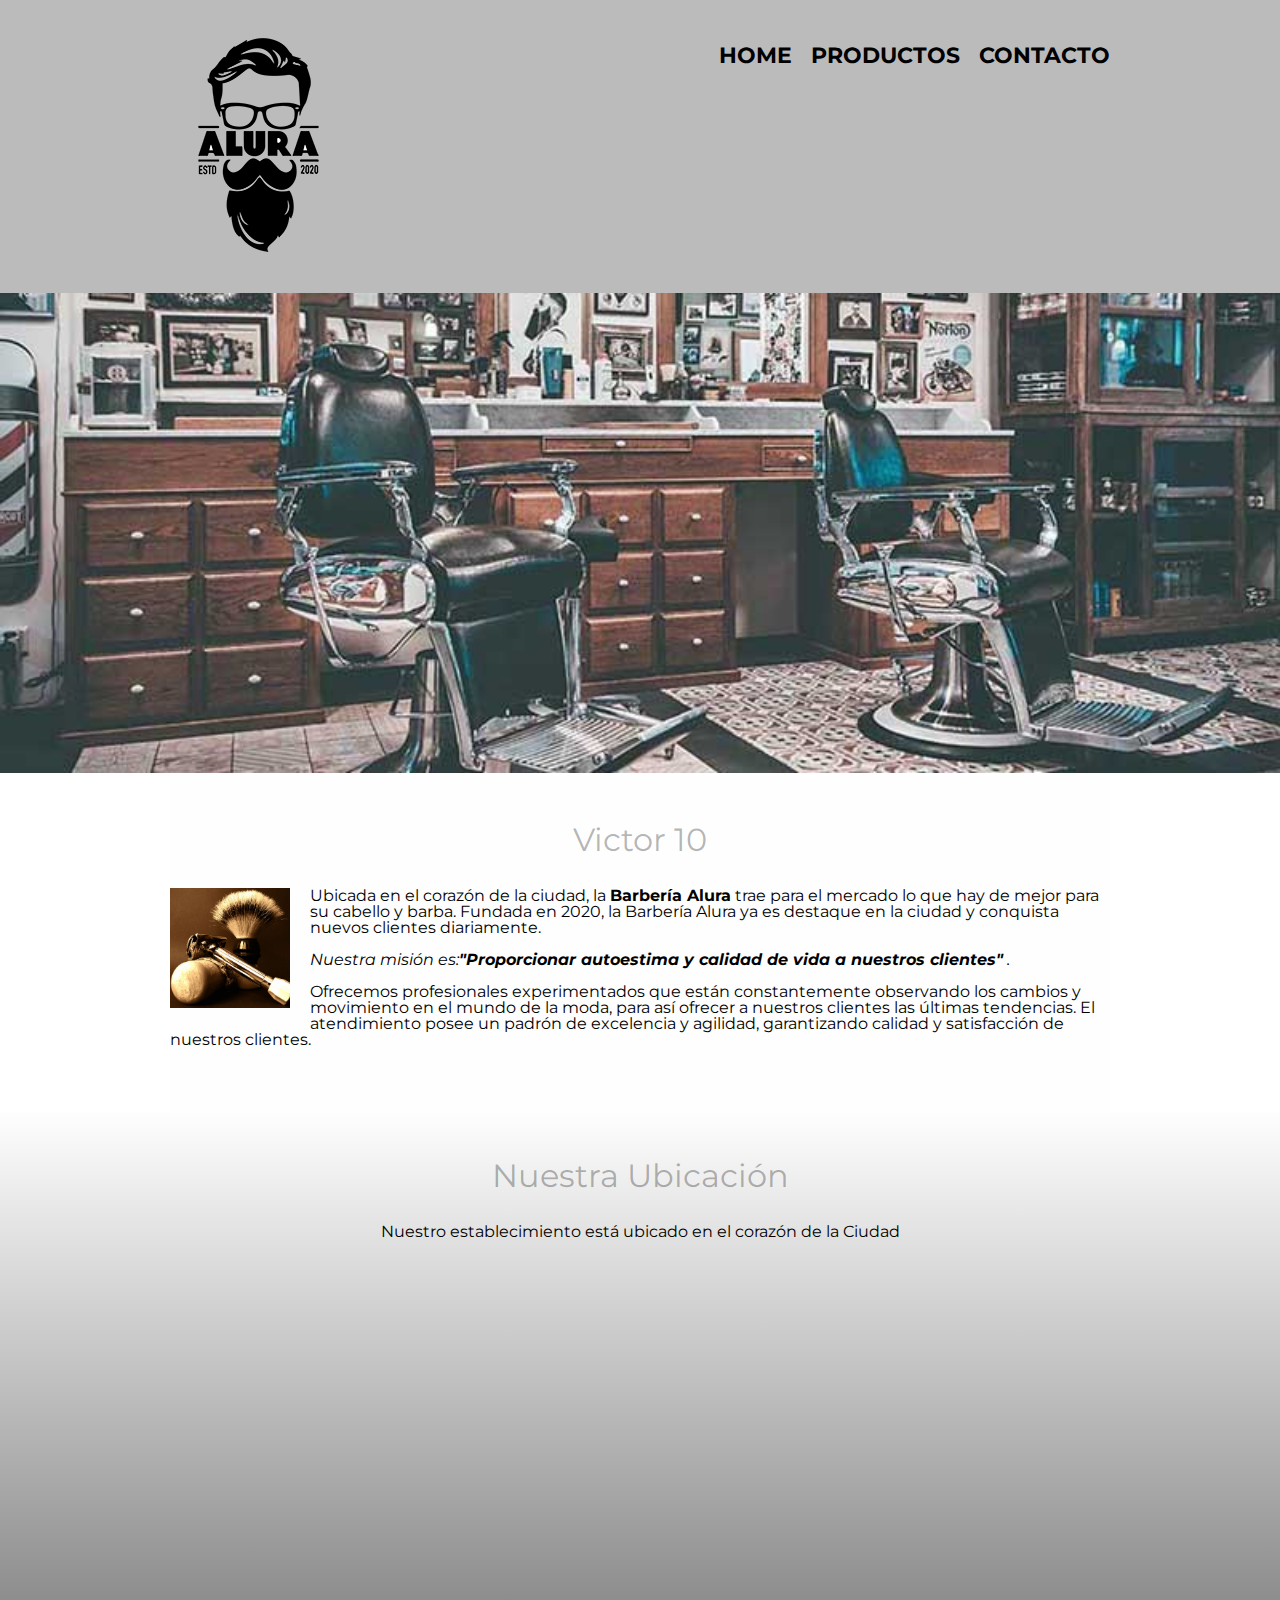
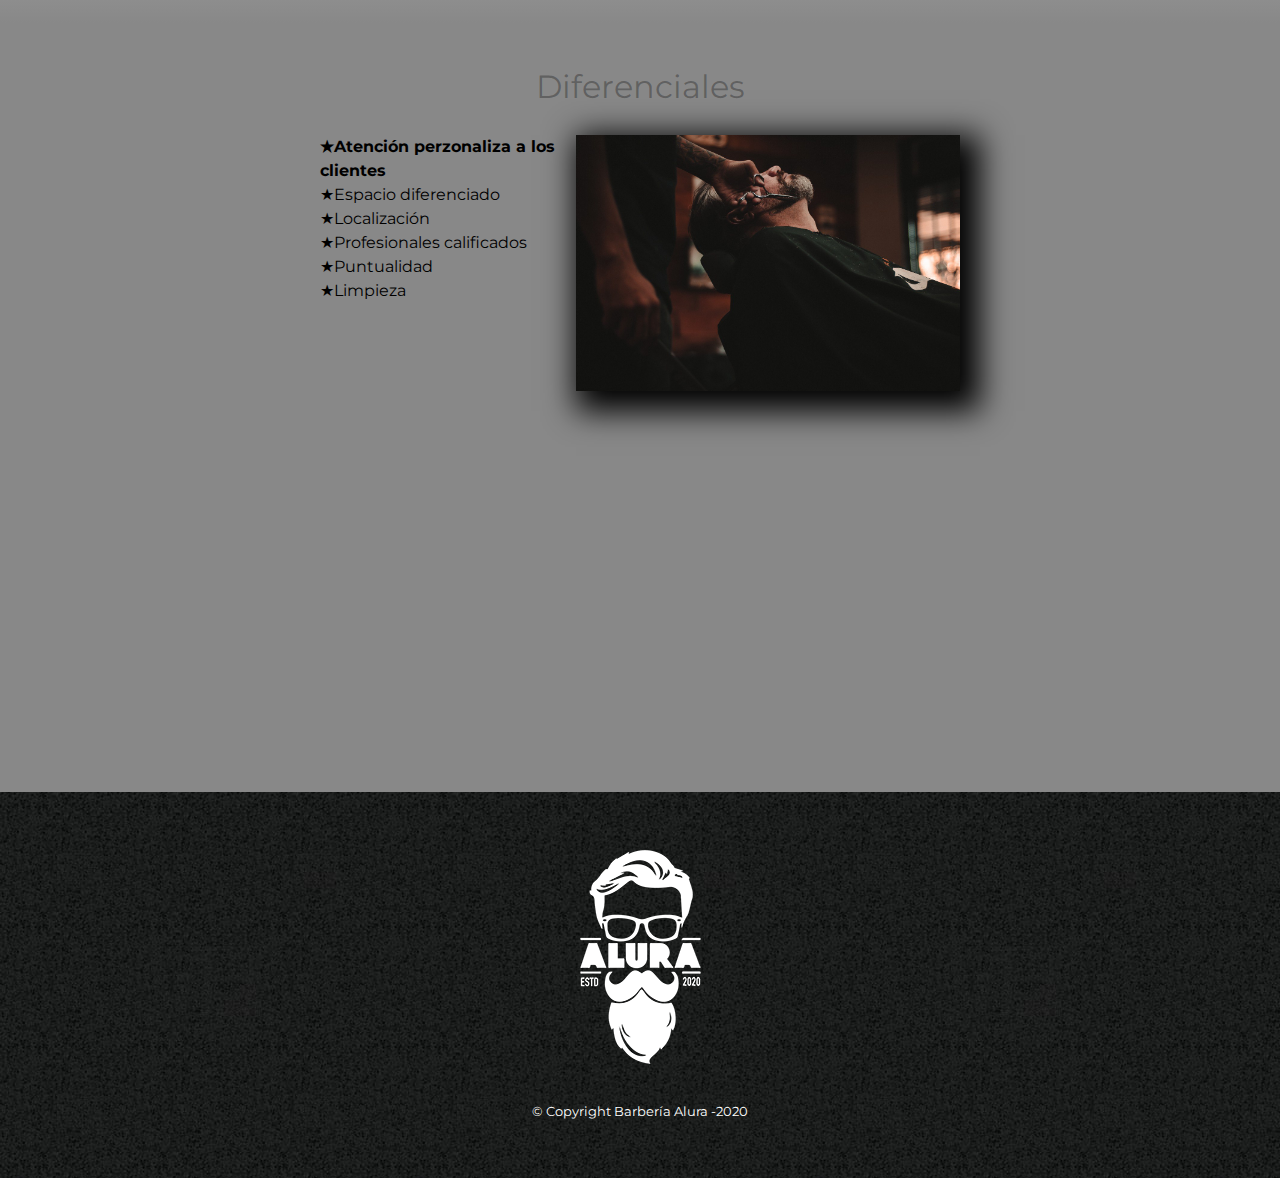
<file: Index.html>
<!DOCTYPE html>

<html lang="es">

    <head>
        <meta charset="UTF-8">
        <meta name="viewport" content="width=device-width">
        <title>Barbería Alura</title>
        <link rel="stylesheet" href="reset.css">
        <link rel="stylesheet" href="style.css">
        <link rel="preconnect" href="https://fonts.googleapis.com">
<link rel="preconnect" href="https://fonts.gstatic.com" crossorigin>
<link href="https://fonts.googleapis.com/css2?family=Montserrat:wght@300&display=swap" rel="stylesheet">
       

    </head>

    <body>

        <header>

            <div class="caja">
                <h1>
                    <img src ="imagenes/logo.png">

                </h1>  
                <nav>
                    <ul class="navegacion">
                        <li><a href="Index.html">Home</a></li>
                        <li><a href="producto.html">Productos</a></li>
                        <li><a href="contacto.html">Contacto</a></li>
    
                    </ul>

                </nav>
            </div>
            
            
            
            


        </header>
        <img class="banner" src="banner/banner.jpg">

        <main>
          

            <section class="principal">
                <h2 class="titulo-principal">Victor 10</h2>

                <img src="imagenes/utensilios.jpg" alt="utensilios de un barbero." class="utensilios">
    
                <p>Ubicada en el corazón de la ciudad, la <strong>Barbería Alura</strong> trae para el mercado lo que hay de mejor para su cabello y barba. Fundada en 2020, la Barbería Alura ya es destaque en la ciudad y conquista nuevos clientes diariamente. </p>
            
                <p id="mision"><em>Nuestra misión es:<strong>"Proporcionar autoestima y calidad de vida a nuestros clientes"</strong> .</em></p>
            
                <p>Ofrecemos profesionales experimentados que están constantemente observando los cambios y movimiento en el mundo de la moda, para así ofrecer a nuestros clientes las últimas tendencias. El atendimiento posee un padrón de excelencia y agilidad, garantizando calidad y satisfacción de nuestros clientes. </p>
    
            </section>

            <section class="mapa">
                <h3 class="titulo-principal">Nuestra Ubicación</h3>
                <p>Nuestro establecimiento está ubicado en el corazón de la Ciudad
                </p>

                <div class="mapa-contenido">
                    <iframe src="https://www.google.com/maps/embed?pb=!1m18!1m12!1m3!1d3657.106693512036!2d-46.65390548447542!3d-23.564611267598654!2m3!1f0!2f0!3f0!3m2!1i1024!2i768!4f13.1!3m3!1m2!1s0x94ce59541c6c79c3%3A0x36b90a85f0f8cb33!2sGrupo%20Alura!5e0!3m2!1ses-419!2sar!4v1664247831950!5m2!1ses-419!2sar" width="100%" height="300" style="border:0;" allowfullscreen="" loading="lazy" referrerpolicy="no-referrer-when-downgrade"></iframe>
                </div>
               

            </section>
    
            <section class="diferenciales">

                <h3 class="titulo-principal">Diferenciales</h3>
               
               <div class="contenido-diferenciales">
                <ul class="lista-diferenciales">
                    <li class="items">Atención perzonaliza a los clientes</li>
                    <li class="items">Espacio diferenciado</li>
                    <li class="items">Localización</li>
                    <li class="items">Profesionales calificados</li>
                    <li class="items">Puntualidad</li>
                    <li class="items">Limpieza</li>
                </ul><img src="diferenciales/diferenciales.jpg" class="imagen-diferenciales">
               </div>
          
               <div class="video">
                <iframe width="100%" height="315" src="https://www.youtube.com/embed/wcVVXUV0YUY" title="YouTube video player" frameborder="0" allow="accelerometer; autoplay; clipboard-write; encrypted-media; gyroscope; picture-in-picture" allowfullscreen></iframe>
            </div>

            </section>

            
            

        </main>
        

        <footer>
            <img src="imagenes/logo-blanco.png">
            <p class="copyright">&copy Copyright Barbería Alura -2020</p>
        </footer>

        

    </body>

    


</html>
</file>
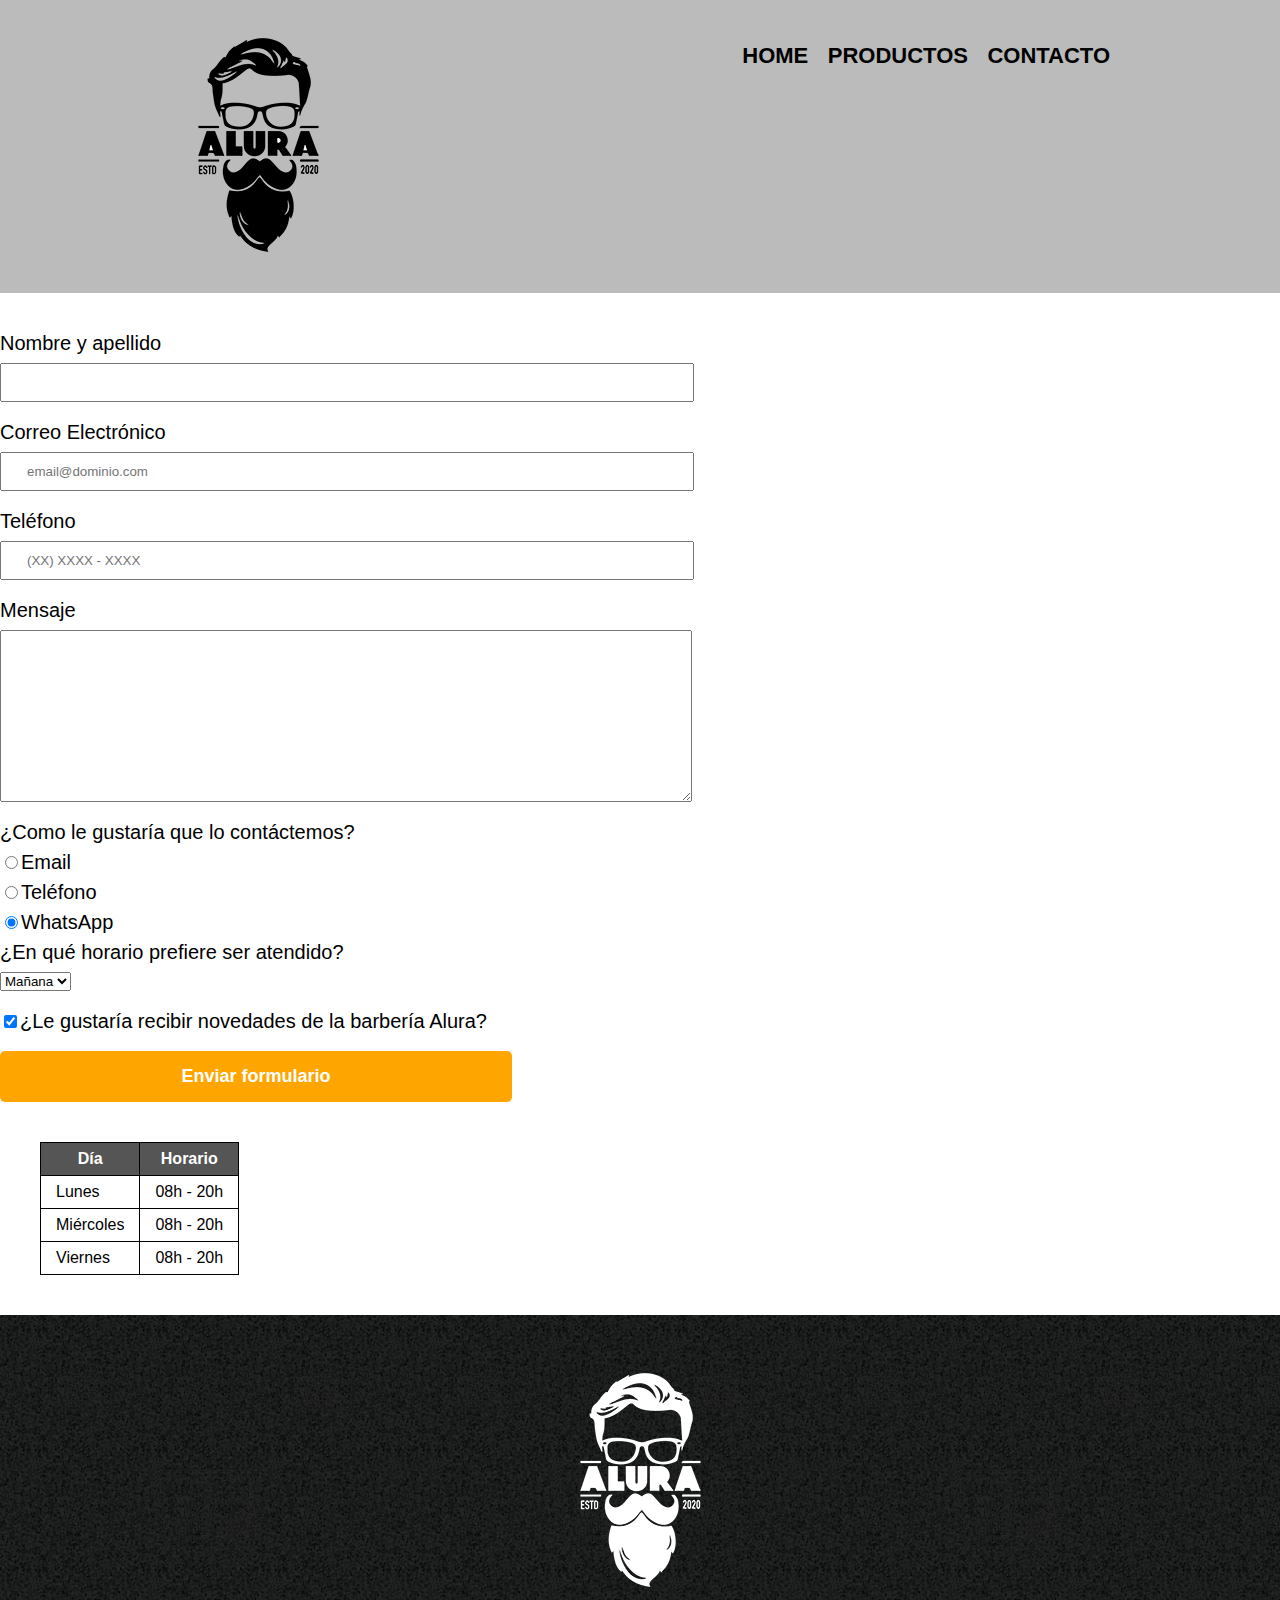
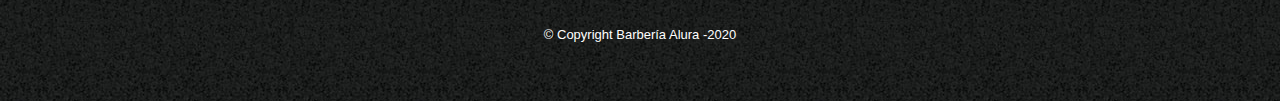
<file: contacto.html>
<!DOCTYPE html>

<html>

    <head>
            <meta charset="UTF-8">
            <title>Contacto</title>
            <link rel="stylesheet" href="reset.css">
            <link rel="stylesheet" href="style.css">

    </head>

    <body>
            
        
        <header>

             <div class="caja">
                    <h1>
                        <img src ="imagenes/logo.png" alt="Logo de la barbería Alura">
    
                    </h1>  
                    <nav>
                        <ul class="navegacion">
                            <li><a href="Index.html">Home</a></li>
                            <li><a href="producto.html">Productos</a></li>
                            <li><a href="contacto.html">Contacto</a></li>
        
                        </ul>
    
                    </nav>
             </div>
                
        </header>

        <main>
            <form>
                    <label for="nombreapellido">Nombre y apellido</label>
                    <input type="text" id="nombreapellido" class="input-padron" required>

                    <label for="correoelectronico">Correo Electrónico</label>
                    <input type="email" id="correoelectronico" class="input-padron" required placeholder="email@dominio.com">

                    <label for="telefono">Teléfono</label>
                    <input type="tel" id="telefono" class="input-padron" required placeholder="(XX) XXXX - XXXX">

                    <label for="mensaje">Mensaje</label>
                    <textarea cols="70" rows="10" id="mensaje"></textarea>

                    <fieldset>
                        <legend>¿Como le gustaría que lo contáctemos?</legend>

                        <label for="radio-email"><input type="radio" name="contacto" value="email" id="radio-email">Email</label>
                    

                        <label for="radio-telefono"><input type="radio" name="contacto" value="email" id="radio-telefono">Teléfono</label>
                    

                        <label for="radio-whatsapp"><input type="radio" name="contacto" value="whatsapp" id="radio-whatsapp" checked>WhatsApp</label>
                    </fieldset>

                    <fieldset>
                        <legend>¿En qué horario prefiere ser atendido?</legend>
                        <select>
                            <option>Mañana</option>
                            <option>Tarde</option>
                            <option>Noche</option>
                        </select>
                    </fieldset>
                   

                    <label class="checkbox"><input type="checkbox" checked>¿Le gustaría recibir novedades de la barbería Alura? </label>

                    <input type="submit" value="Enviar formulario" class="Enviar">
            </form>

            <table>
                
                <thead>
                    <tr>
                        <th>Día</th>
                        <th>Horario</th>
                    </tr>

                </thead>
                
                <tbody>
                    <tr>
                        <td>Lunes</td>
                        <td>08h - 20h</td>
    
                    </tr>
    
                    <tr>
                        <td>Miércoles</td>
                        <td>08h - 20h</td>
                    </tr>
    
                    <tr>
                        <td>Viernes</td>
                        <td>08h - 20h</td>
                    </tr>
                </tbody>

                


            </table>

        </main>

        <footer>
            <img src="imagenes/logo-blanco.png" alt="Logo de la barbería Alura">
            <p class="copyright">&copy Copyright Barbería Alura -2020</p>
        </footer>

    </body>
</file>
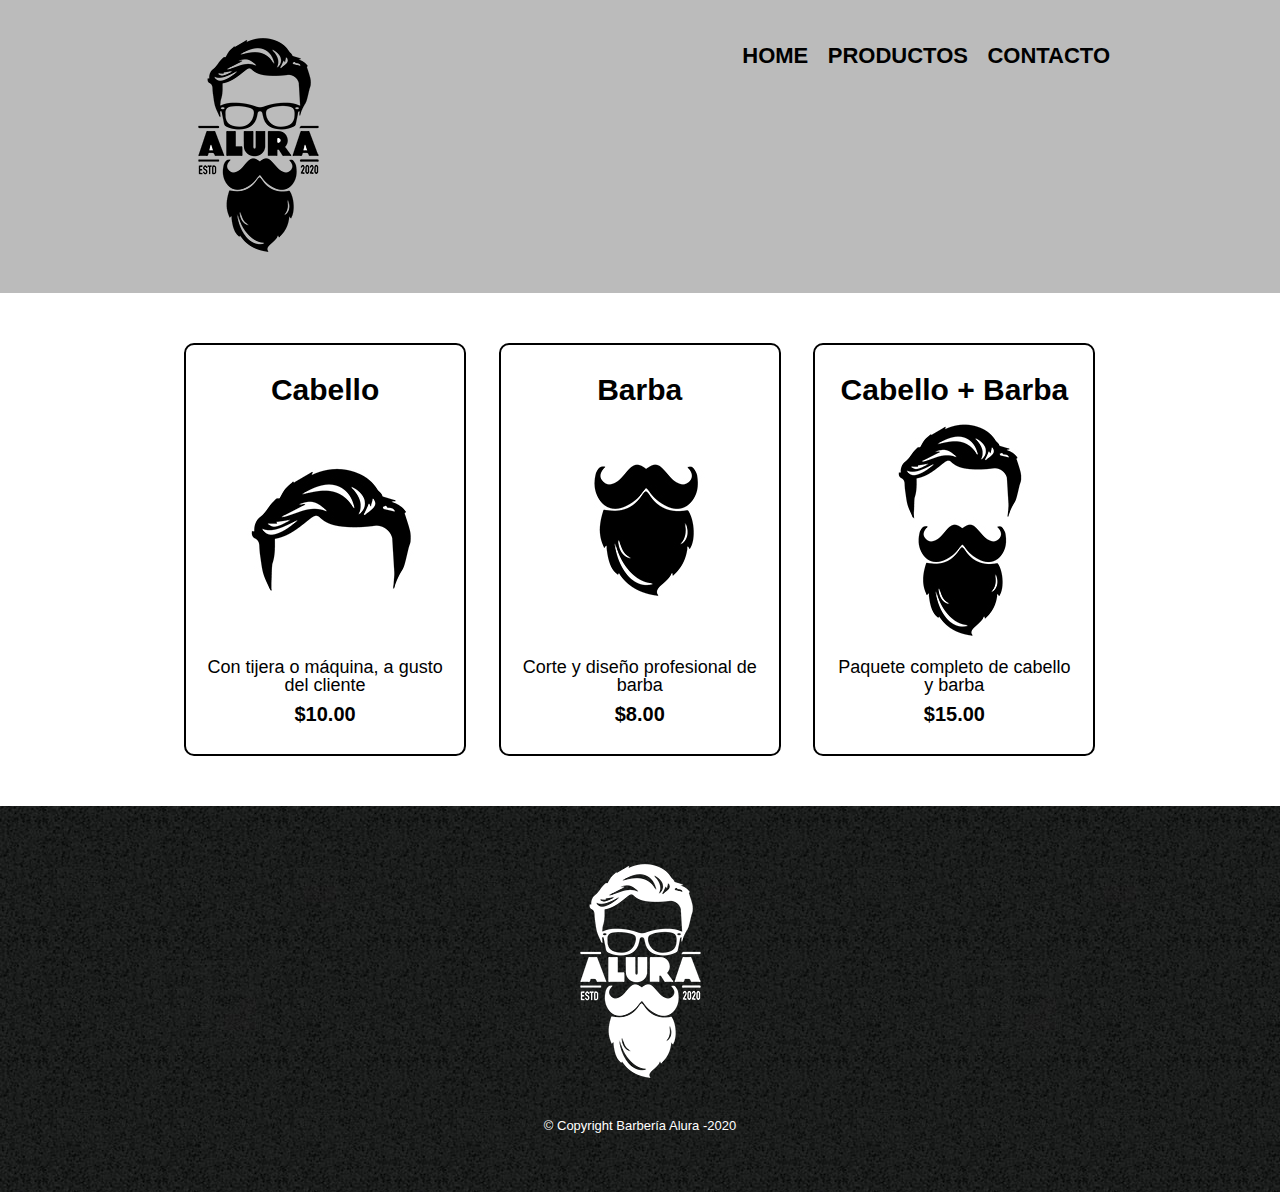
<file: producto.html>
<!DOCTYPE html>

<html>

    <head>
            <meta charset="UTF-8">
            <title>Pruductos - Barbería Alura</title>
            <link rel="stylesheet" href="reset.css">
            <link rel="stylesheet" href="style.css">

    </head>

    <body>
            
        
        <header>

                <div class="caja">
                    <h1>
                        <img src ="imagenes/logo.png">
    
                    </h1>  
                    <nav>
                        <ul class="navegacion">
                            <li><a href="Index.html">Home</a></li>
                            <li><a href="producto.html">Productos</a></li>
                            <li><a href="contacto.html">Contacto</a></li>
        
                        </ul>
    
                    </nav>
                </div>
                
                
                
                


            </header>

            <main>
                <ul class="productos">
                    <li>
                        <h2>Cabello</h2>
                        <img src="imagenes/cabello.jpg">
                        <p class="producto-descripcion">Con tijera o máquina, a gusto del cliente</p>
                        <p class="producto-precio">$10.00</p>
                        
                        </li>
                    <li>
                        <h2>Barba</h2>
                        <img src="imagenes/barba.jpg">
                        <p class="producto-descripcion">Corte y diseño profesional de barba</p>
                        <p class="producto-precio">$8.00</p>
                        </li>
                    <li>
                        <h2>Cabello + Barba</h2>
                        <img src="imagenes/cabello+barba.jpg">
                        <p class="producto-descripcion">Paquete completo de cabello y barba</p>
                        <p class="producto-precio">$15.00</p>
                        </li>
                </ul>
               
                
                
            </main>

            <footer>
                <img src="imagenes/logo-blanco.png">
                <p class="copyright">&copy Copyright Barbería Alura -2020</p>
            </footer>

    </body>



</html>
</file>
<file: style.css>
body{
    font-family: 'Montserrat', sans-serif;
}

header{
    background-color: #BBBBBB;
    padding: 20px 0;
}

.caja{

    width: 940px;
    position: relative;
    margin: 0 auto;
}

nav{

    position: absolute;
    top:10%;
    right: 0;

}

nav li{
    display: inline;
    margin: 0 0 0 15px;
}

nav a{
    text-transform: uppercase;
    color: #000000;
    font-weight: bold;
    font-size: 22px;
    text-decoration: none;

}

nav a:hover{
    color: #c78c19;
    text-decoration: underline;
}

.productos{
    width: 940px;
    margin: 0 auto;
    padding: 50px;
}

.productos li{
    display: inline-block;
    text-align: center;
    width: 30%;
    vertical-align: top;
    margin: 0 1.5%;
    padding: 30px 20px;
    box-sizing: border-box;
    border: 2px solid #000000;
    border-radius: 10px;
}

.productos li:hover{
    border-color: #c78c19;
    
}

.productos li:active{
    border-color: #088c19;
}



.productos h2{
    font-size: 30px;
    font-weight: bold;
}

.productos li:hover h2{
    font-size: 33px;
}

.producto-descripcion{
    font-size: 18px;
}

.producto-precio{
    margin-top: 10px;
    font-size: 20px;
    font-weight: bold;

}

footer{
    text-align: center;
    background: url(imagenes/bg.jpg);
    padding: 40px;
}

.copyright{
    color: #FFFFFF;
    font-size: 13px;
    margin: 20px;
}


form{
    margin: 40px 0;
}

form label, form legend{
    display: block;
    font-size: 20px;
    margin: 0 0 10px;
}

.input-padron, textarea{
    display: block;
    margin: 0 0 20px;
    padding: 10px 25px;
    width: 50%;
}

.checkbox{
    margin: 20px 0;
}

.Enviar{
    width: 40%;
    padding: 15px 0;
    font-size: 18px;
    font-weight: bold;
    color: white;
    background: orange;
    border: none;
    border-radius: 5px;
    transition: 0.5s all;
    cursor:pointer;
}

.Enviar:hover{
    background: darkorange;
    transform: scale(1.05) ;
}

table{
    margin: 40px 40px;
}

thead{
    background: #555555;
    color: white;
    font-weight: bold;
}

td, th{
    border: 1px solid black;
    padding: 8px 15px;
}

/*CSS para nuestra home*/

.banner{
    width: 100%;
}


.principal{
    background: #fefefe;
    padding: 3em 0;
    width: 940px;
    margin: 0 auto;
}

.titulo-principal{
    text-align: center;
    font-size: 2em;
    margin: 0 0 1em;
    clear: left;
    color: rgba(0, 0, 0, 0.3 );
}


.principal p{
    margin: 0 0 1em;
}

.principal strong{
    font-weight: bold;
}

.principal em{
    font-style: italic;
}

.utensilios{
    width: 120px;
    float: left;
    margin: 0 20px 20px 0;
}

.mapa{
    padding: 3em 0;
    background: linear-gradient(#fefefe, #888888);
}

.mapa p{
    margin: 0 0 2em;
    text-align: center;
}

.mapa-contenido{
    width: 940px;
    margin: 0 auto;

}

.diferenciales{
    padding: 3em 0;
    background: #888888;

}

.contenido-diferenciales{
    width: 640px;
    margin: 0 auto;
}


.lista-diferenciales{
    width: 40%;
    display: inline-block;
    vertical-align: top;
    
}

.items{
    line-height: 1.5;

}

.items:before{
    content: "★";
}

.items:first-child{
    font-weight: bold;
}

.imagen-diferenciales{
    width: 60%;
    transition: 400ms;
    box-shadow: 10px 10px 30px 10px #000000;
    

}

.imagen-diferenciales:hover{
    opacity: 30%;
}


.video{
    width: 560px;
    margin: 1em auto;
}

@media screen and (max-width:480px){



    h1{
        text-align: center;
    }

    nav{
        position: static;
    }



   .caja, .principal, .mapa-contenido, .contenido-diferenciales, .video{
    width: auto;

   }

   .lista-diferenciales, .imagen-diferenciales{
    
    width: 100%;

   }
}
</file>
